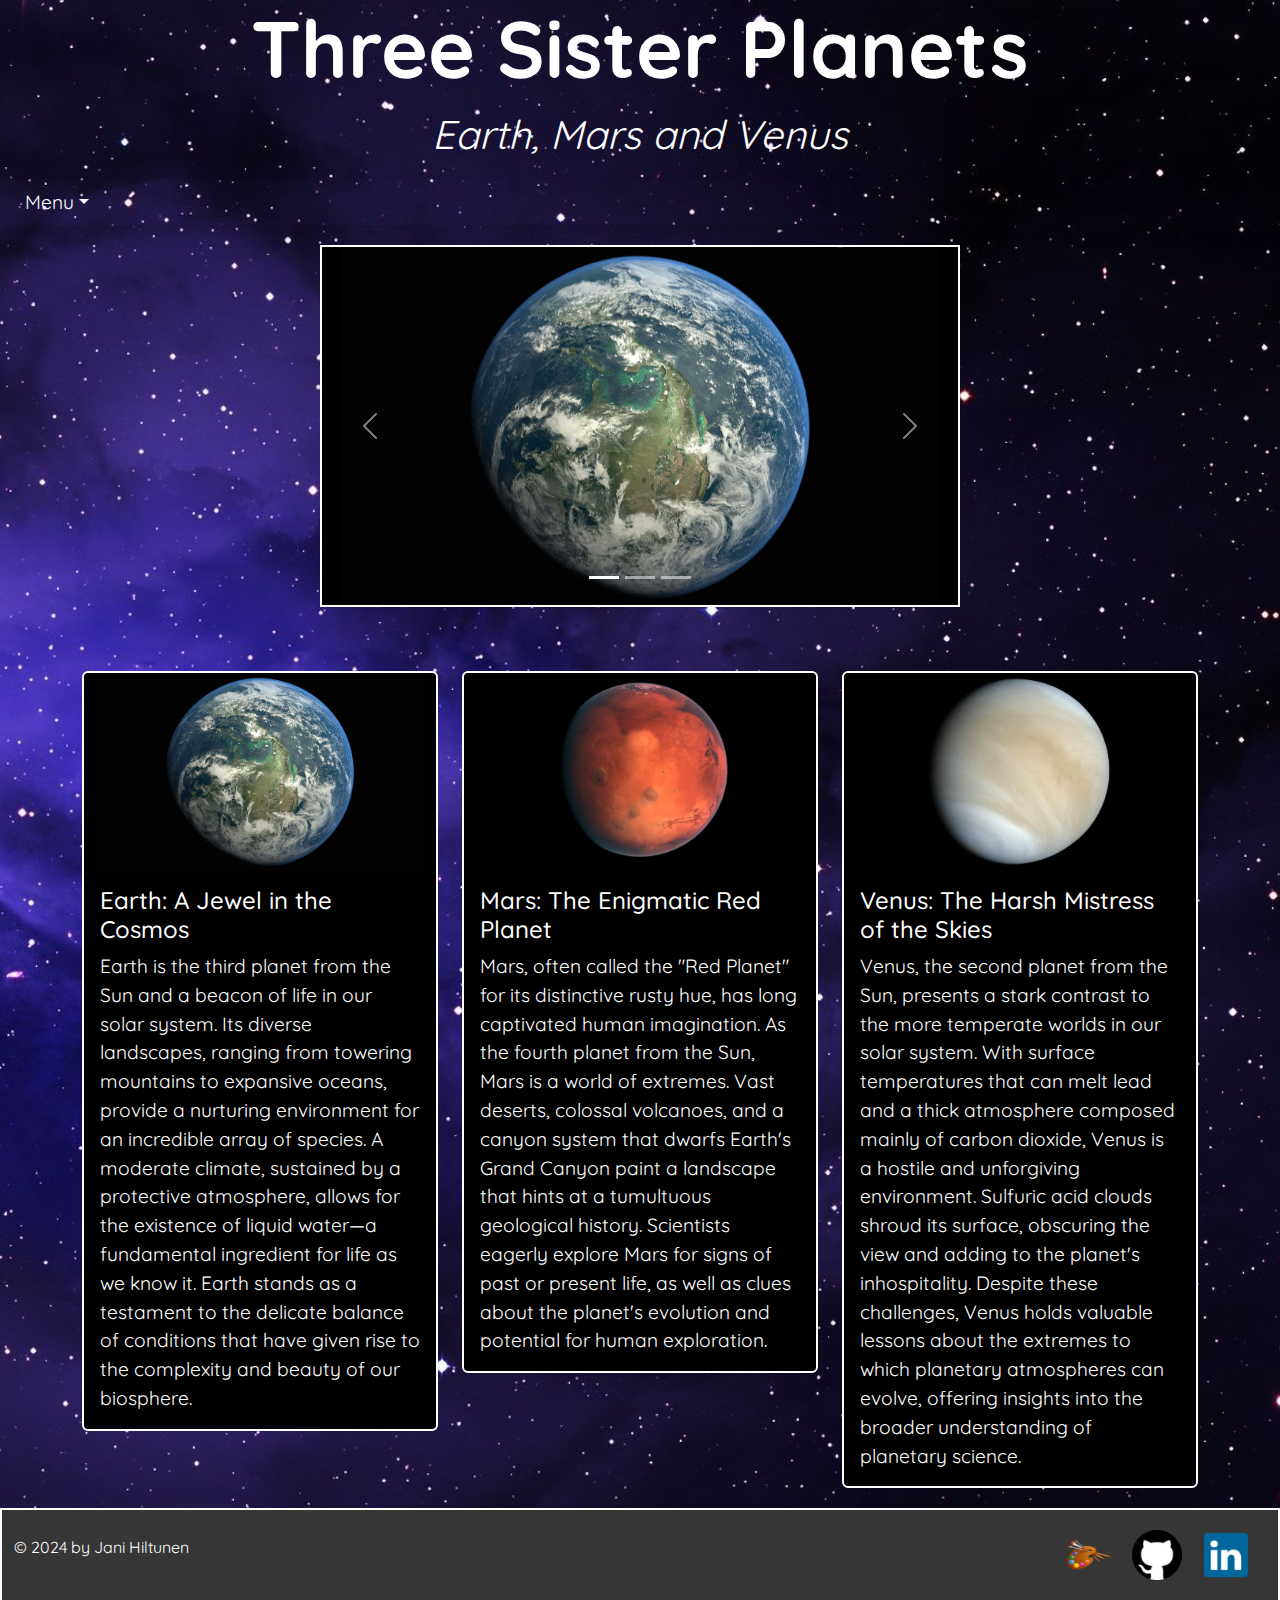
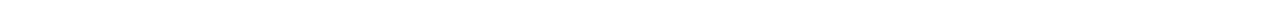
<file: index.html>
<!DOCTYPE html>
<html lang="en">
  <head>
    <meta charset="UTF-8" />
    <meta name="viewport" content="width=device-width, initial-scale=1.0" />
    <title>Homepage</title>
    <link
      rel="stylesheet"
      href="https://cdn.jsdelivr.net/npm/bootstrap@5.3.0/dist/css/bootstrap.min.css"
    />
    <link
      rel="stylesheet"
      href="https://cdnjs.cloudflare.com/ajax/libs/font-awesome/6.0.0/css/all.min.css"
    />
    <link rel="icon" type="image/png" href="/images/icon.png" />
    <link rel="stylesheet" href="css/styles.css" />
    <link rel="preconnect" href="https://fonts.googleapis.com" />
    <link rel="preconnect" href="https://fonts.gstatic.com" crossorigin />
    <link
      href="https://fonts.googleapis.com/css2?family=Quicksand:wght@600&display=swap"
      rel="stylesheet"
    />
  </head>
  <body>
    <header class="d-flex flex-column align-items-center text-center">
      <h1>Three Sister Planets</h1>
      <p>Earth, Mars and Venus</p>
    </header>

    <!-- NAVBAR -->

    <nav class="navbar navbar-expand-lg shadow">
      <div class="container-fluid">
        <button
          class="navbar-toggler"
          type="button"
          data-bs-toggle="collapse"
          data-bs-target="#navbar-content"
        >
          <div class="hamburger-toggle">
            <div class="hamburger">
              <span></span>
              <span></span>
              <span></span>
            </div>
          </div>
        </button>
        <div class="collapse navbar-collapse" id="navbar-content">
          <ul class="navbar-nav mr-auto mb-2 mb-lg-0">
            <li class="nav-item dropdown">
              <a
                class="nav-link dropdown-toggle planets-link"
                href="#"
                data-bs-toggle="dropdown"
                data-bs-auto-close="outside"
                aria-expanded="false"
                style="font-size: larger"
                >&nbsp;Menu</a
              >
              <ul class="dropdown-menu shadow">
                <li>
                  <a class="dropdown-item" href="index.html">&nbsp;Home</a>
                </li>
                <li>
                  <a class="dropdown-item" href="planets.html">&nbsp;Planets</a>
                </li>
                <li>
                  <a class="dropdown-item" href="about.html">&nbsp;About</a>
                </li>
              </ul>
            </li>
          </ul>
        </div>
      </div>
    </nav>

    <!-- CAROUSEL -->

    <div
      id="planetcarousel"
      class="carousel slide"
      data-bs-ride="carousel"
      data-bs-interval="5000"
    >
      <div class="carousel-indicators">
        <button
          type="button"
          data-bs-target="#planetcarousel"
          data-bs-slide-to="0"
          class="active"
          aria-current="true"
          aria-label="Slide 1"
        ></button>
        <button
          type="button"
          data-bs-target="#planetcarousel"
          data-bs-slide-to="1"
          aria-label="Slide 2"
        ></button>
        <button
          type="button"
          data-bs-target="#planetcarousel"
          data-bs-slide-to="2"
          aria-label="Slide 3"
        ></button>
      </div>

      <div class="carousel-inner">
        <div class="carousel-item active">
          <img class="d-block" src="images/earth.jpg" alt="earth" />
        </div>
        <div class="carousel-item">
          <img class="d-block" src="images/mars.jpg" alt="mars" />
        </div>
        <div class="carousel-item">
          <img class="d-block" src="images/venus.jpg" alt="venus" />
        </div>
      </div>

      <button
        class="carousel-control-prev"
        type="button"
        data-bs-target="#planetcarousel"
        data-bs-slide="prev"
      >
        <span class="carousel-control-prev-icon" aria-hidden="true"></span>
        <span class="visually-hidden">Previous</span>
      </button>
      <button
        class="carousel-control-next"
        type="button"
        data-bs-target="#planetcarousel"
        data-bs-slide="next"
      >
        <span class="carousel-control-next-icon" aria-hidden="true"></span>
        <span class="visually-hidden">Next</span>
      </button>
    </div>

    <!-- CARDS -->

    <div class="container mt-4">
      <div class="row">
        <!-- EARTH -->

        <div class="col-md-4">
          <div class="card">
            <img
              src="images/earth.jpg"
              class="card-img-top"
              alt="Earth Image"
            />
            <div class="card-body">
              <h5 class="card-title">Earth: A Jewel in the Cosmos</h5>
              <p class="card-text">
                Earth is the third planet from the Sun and a beacon of life in
                our solar system. Its diverse landscapes, ranging from towering
                mountains to expansive oceans, provide a nurturing environment
                for an incredible array of species. A moderate climate,
                sustained by a protective atmosphere, allows for the existence
                of liquid water—a fundamental ingredient for life as we know it.
                Earth stands as a testament to the delicate balance of
                conditions that have given rise to the complexity and beauty of
                our biosphere.
              </p>
            </div>
          </div>
        </div>

        <!-- MARS -->

        <div class="col-md-4">
          <div class="card">
            <img src="images/mars.jpg" class="card-img-top" alt="Mars Image" />
            <div class="card-body">
              <h5 class="card-title">Mars: The Enigmatic Red Planet</h5>
              <p class="card-text">
                Mars, often called the "Red Planet" for its distinctive rusty
                hue, has long captivated human imagination. As the fourth planet
                from the Sun, Mars is a world of extremes. Vast deserts,
                colossal volcanoes, and a canyon system that dwarfs Earth's
                Grand Canyon paint a landscape that hints at a tumultuous
                geological history. Scientists eagerly explore Mars for signs of
                past or present life, as well as clues about the planet's
                evolution and potential for human exploration.
              </p>
            </div>
          </div>
        </div>

        <!-- VENUS -->

        <div class="col-md-4">
          <div class="card">
            <img
              src="images/venus.jpg"
              class="card-img-top"
              alt="Venus Image"
            />
            <div class="card-body">
              <h5 class="card-title">Venus: The Harsh Mistress of the Skies</h5>
              <p class="card-text">
                Venus, the second planet from the Sun, presents a stark contrast
                to the more temperate worlds in our solar system. With surface
                temperatures that can melt lead and a thick atmosphere composed
                mainly of carbon dioxide, Venus is a hostile and unforgiving
                environment. Sulfuric acid clouds shroud its surface, obscuring
                the view and adding to the planet's inhospitality. Despite these
                challenges, Venus holds valuable lessons about the extremes to
                which planetary atmospheres can evolve, offering insights into
                the broader understanding of planetary science.
              </p>
            </div>
          </div>
        </div>
      </div>
    </div>

    <!-- FOOTER -->

    <footer class="footer">
      <div
        class="container-fluid d-flex justify-content-between align-items-center"
      >
        <p>© 2024 by Jani Hiltunen</p>
        <div class="socials">
          <a
            href="https://jhiltunenportfolio.netlify.app"
            target="_blank"
            style="margin-right: 15px; text-decoration: none"
            title="My portfolio page"
          >
            <img
              src="images/portfolioicon.png"
              alt="Portfolio"
              class="social-icon"
            />
          </a>
          <a
            href="https://github.com/JangoHiltzy"
            target="_blank"
            style="margin-right: 15px; text-decoration: none"
            title="My GitHub profile"
          >
            <img src="images/githubicon.png" alt="GitHub" class="social-icon" />
          </a>
          <a
            href="https://www.linkedin.com/in/hiltzy/"
            target="_blank"
            style="margin-right: 15px; text-decoration: none"
            title="My LinkedIn profile"
          >
            <img src="images/linkedinicon.png" alt="My LinkedIn profile" />
          </a>
        </div>
      </div>
    </footer>

    <script src="https://code.jquery.com/jquery-3.5.1.slim.min.js"></script>
    <script src="https://cdn.jsdelivr.net/npm/@popperjs/core@2.9.2/dist/umd/popper.min.js"></script>
    <script src="https://cdn.jsdelivr.net/npm/bootstrap@5.3.0/dist/js/bootstrap.bundle.min.js"></script>
    <script>
      document.addEventListener('DOMContentLoaded', function (event) {
        var navbarToggler = document.querySelectorAll('.navbar-toggler')[0];
        navbarToggler.addEventListener('click', function (e) {
          e.target.children[0].classList.toggle('active');
        });
      });
    </script>
  </body>
</html>
</file>
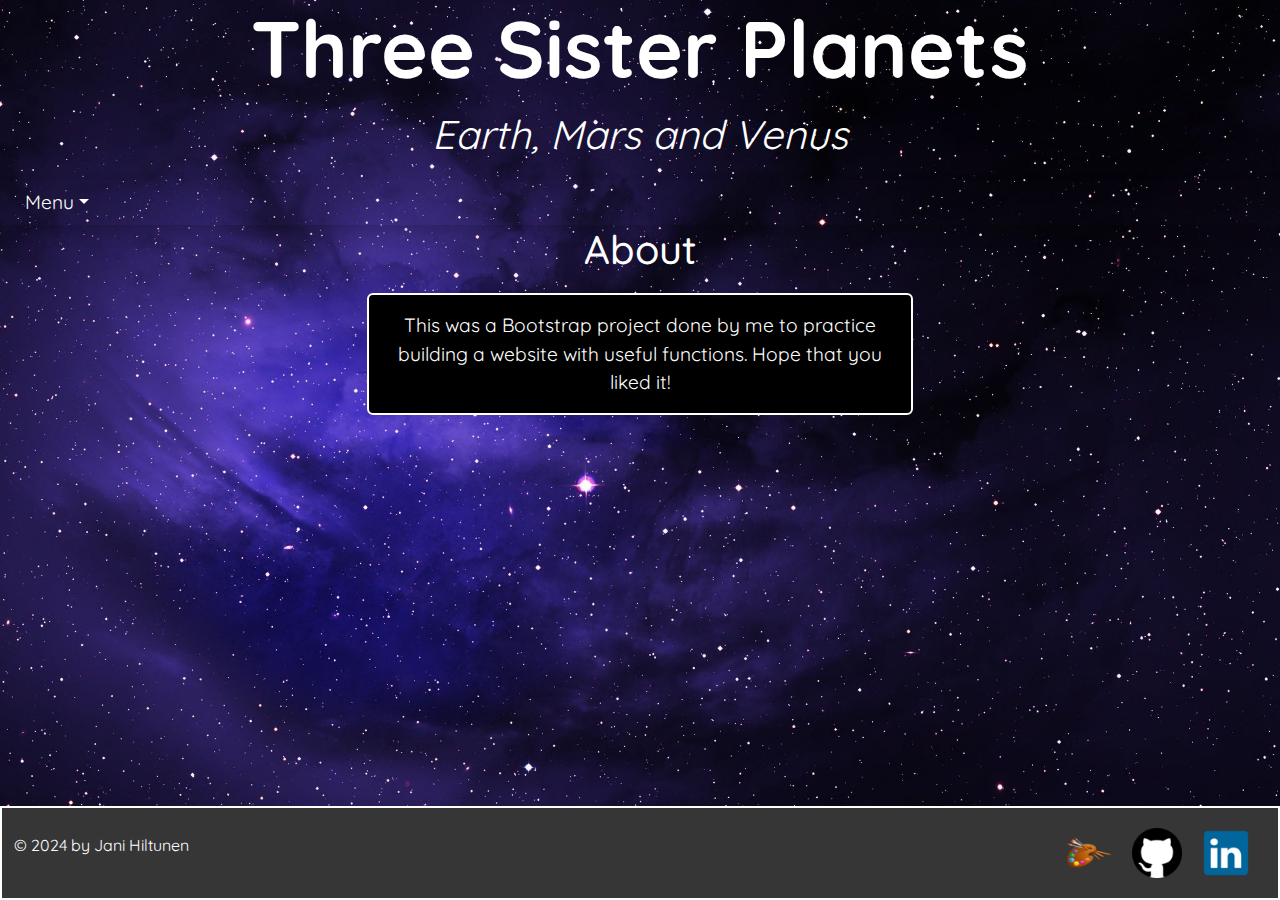
<file: about.html>
<!DOCTYPE html>
<html lang="en">
  <head>
    <meta charset="UTF-8" />
    <meta name="viewport" content="width=device-width, initial-scale=1.0" />
    <title>About</title>
    <link rel="icon" type="image/png" href="/images/icon.png" />
    <link
      rel="stylesheet"
      href="https://cdn.jsdelivr.net/npm/bootstrap@5.3.0/dist/css/bootstrap.min.css"
    />
    <link
      rel="stylesheet"
      href="https://cdnjs.cloudflare.com/ajax/libs/font-awesome/6.0.0/css/all.min.css"
    />
    <link rel="stylesheet" href="css/styles.css" />
    <link rel="preconnect" href="https://fonts.googleapis.com" />
    <link rel="preconnect" href="https://fonts.gstatic.com" crossorigin />
    <link
      href="https://fonts.googleapis.com/css2?family=Quicksand:wght@600&display=swap"
      rel="stylesheet"
    />
  </head>
  <body>
    <header class="d-flex flex-column align-items-center text-center">
      <h1>Three Sister Planets</h1>
      <p>Earth, Mars and Venus</p>
    </header>

    <!-- NAVBAR -->

    <nav class="navbar navbar-expand-lg shadow">
      <div class="container-fluid">
        <button
          class="navbar-toggler"
          type="button"
          data-bs-toggle="collapse"
          data-bs-target="#navbar-content"
        >
          <div class="hamburger-toggle">
            <div class="hamburger">
              <span></span>
              <span></span>
              <span></span>
            </div>
          </div>
        </button>
        <div class="collapse navbar-collapse" id="navbar-content">
          <ul class="navbar-nav mr-auto mb-2 mb-lg-0">
            <li class="nav-item dropdown">
              <a
                class="nav-link dropdown-toggle planets-link"
                href="#"
                data-bs-toggle="dropdown"
                data-bs-auto-close="outside"
                aria-expanded="false"
                style="font-size: larger"
                >&nbsp;Menu</a
              >
              <ul class="dropdown-menu shadow">
                <li>
                  <a class="dropdown-item" href="index.html">&nbsp;Home</a>
                </li>
                <li>
                  <a class="dropdown-item" href="planets.html">&nbsp;Planets</a>
                </li>
                <li>
                  <a class="dropdown-item" href="about.html">&nbsp;About</a>
                </li>
              </ul>
            </li>
          </ul>
        </div>
      </div>
    </nav>

    <!-- ABOUT -->

    <div class="container">
      <div class="row justify-content-center">
        <div class="col-md-6 mx-auto text-center">
          <h1>About</h1>
          <div class="card">
            <div class="card-body">
              <p class="card-text">
                This was a Bootstrap project done by me to practice building a
                website with useful functions. Hope that you liked it!
              </p>
            </div>
          </div>
        </div>
      </div>
    </div>

    <!-- FOOTER -->

    <footer class="footer">
      <div
        class="container-fluid d-flex justify-content-between align-items-center"
      >
        <p>© 2024 by Jani Hiltunen</p>
        <div class="socials">
          <a
            href="https://jhiltunenportfolio.netlify.app"
            target="_blank"
            style="margin-right: 15px; text-decoration: none"
            title="My portfolio page"
          >
            <img
              src="images/portfolioicon.png"
              alt="Portfolio"
              class="social-icon"
            />
          </a>
          <a
            href="https://github.com/JangoHiltzy"
            target="_blank"
            style="margin-right: 15px; text-decoration: none"
            title="My GitHub profile"
          >
            <img src="images/githubicon.png" alt="GitHub" class="social-icon" />
          </a>
          <a
            href="https://www.linkedin.com/in/hiltzy/"
            target="_blank"
            style="margin-right: 15px; text-decoration: none"
            title="My LinkedIn profile"
          >
            <img src="images/linkedinicon.png" alt="My LinkedIn profile" />
          </a>
        </div>
      </div>
    </footer>

    <script src="https://code.jquery.com/jquery-3.5.1.slim.min.js"></script>
    <script src="https://cdn.jsdelivr.net/npm/@popperjs/core@2.9.2/dist/umd/popper.min.js"></script>
    <script src="https://cdn.jsdelivr.net/npm/bootstrap@5.3.0/dist/js/bootstrap.bundle.min.js"></script>
    <script>
      document.addEventListener('DOMContentLoaded', function (event) {
        var navbarToggler = document.querySelectorAll('.navbar-toggler')[0];
        navbarToggler.addEventListener('click', function (e) {
          e.target.children[0].classList.toggle('active');
        });
      });
    </script>
  </body>
</html>
</file>
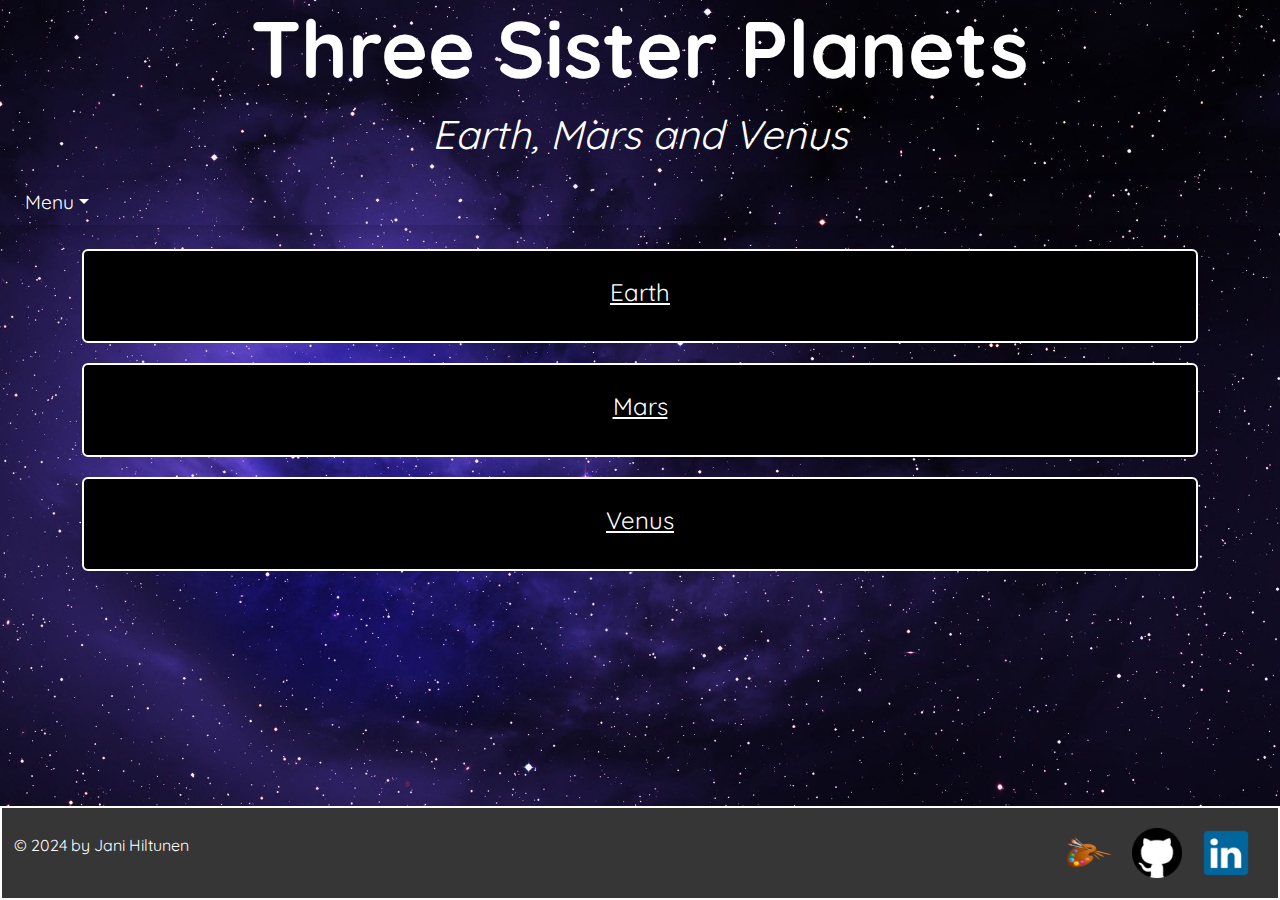
<file: planets.html>
<!DOCTYPE html>
<html lang="en">
  <head>
    <meta charset="UTF-8" />
    <meta name="viewport" content="width=device-width, initial-scale=1.0" />
    <title>Planets</title>
    <link rel="icon" type="image/png" href="/images/icon.png" />
    <link
      rel="stylesheet"
      href="https://cdn.jsdelivr.net/npm/bootstrap@5.3.0/dist/css/bootstrap.min.css"
    />
    <link
      rel="stylesheet"
      href="https://cdnjs.cloudflare.com/ajax/libs/font-awesome/6.0.0/css/all.min.css"
    />
    <link rel="stylesheet" href="css/styles.css" />
    <link rel="preconnect" href="https://fonts.googleapis.com" />
    <link rel="preconnect" href="https://fonts.gstatic.com" crossorigin />
    <link
      href="https://fonts.googleapis.com/css2?family=Quicksand:wght@600&display=swap"
      rel="stylesheet"
    />
  </head>
  <body>
    <header class="d-flex flex-column align-items-center text-center">
      <h1>Three Sister Planets</h1>
      <p>Earth, Mars and Venus</p>
    </header>

    <!-- NAVBAR -->

    <nav class="navbar navbar-expand-lg shadow">
      <div class="container-fluid">
        <button
          class="navbar-toggler"
          type="button"
          data-bs-toggle="collapse"
          data-bs-target="#navbar-content"
        >
          <div class="hamburger-toggle">
            <div class="hamburger">
              <span></span>
              <span></span>
              <span></span>
            </div>
          </div>
        </button>
        <div class="collapse navbar-collapse" id="navbar-content">
          <ul class="navbar-nav mr-auto mb-2 mb-lg-0">
            <li class="nav-item dropdown">
              <a
                class="nav-link dropdown-toggle planets-link"
                href="#"
                data-bs-toggle="dropdown"
                data-bs-auto-close="outside"
                aria-expanded="false"
                style="font-size: larger"
                >&nbsp;Menu</a
              >
              <ul class="dropdown-menu shadow">
                <li>
                  <a class="dropdown-item" href="index.html">&nbsp;Home</a>
                </li>
                <li>
                  <a class="dropdown-item" href="planets.html">&nbsp;Planets</a>
                </li>
                <li>
                  <a class="dropdown-item" href="about.html">&nbsp;About</a>
                </li>
              </ul>
            </li>
          </ul>
        </div>
      </div>
    </nav>

    <!-- CARDS -->

    <div class="container mt-4">
      <!-- EARTH -->

      <div class="col-md-12">
        <div class="card collapsing-card">
          <div class="card-body d-flex flex-column align-items-center">
            <a
              href="#earthCollapse"
              class="card-title btn btn-link"
              data-toggle="collapse"
              >Earth</a
            >
            <div id="earthCollapse" class="collapse">
              <img
                src="images/earth.jpg"
                class="card-img-top"
                alt="Earth Image"
              />
              <p class="card-text">
                Earth, the third celestial body from the Sun, occupies a unique
                position in our solar system. With a mean distance of
                approximately 93 million miles (150 million kilometers) from the
                Sun, Earth experiences a relatively stable and temperate
                climate, making it conducive to the flourishing of life. The
                planet's axial tilt of about 23.5 degrees contributes to the
                changing seasons, further enhancing its biodiversity. The planet
                boasts a diverse topography, with towering mountain ranges, vast
                plains, dense forests, and expansive oceans. Mount Everest, the
                tallest peak on Earth, reaches an impressive height of 29,032
                feet (8,848 meters) above sea level. The Marianas Trench, the
                deepest part of the world's oceans, plunges down to a staggering
                depth of approximately 36,070 feet (10,994 meters). Water, a
                critical element for sustaining life, covers about 71% of
                Earth's surface. The total volume of water on Earth is estimated
                to be around 1.332 billion cubic kilometers. The hydrosphere
                plays a crucial role in regulating the planet's climate,
                absorbing and redistributing heat around the globe. Earth's
                atmosphere, composed primarily of nitrogen (about 78%) and
                oxygen (about 21%), creates a life-sustaining shield against the
                harsh solar radiation. This protective layer, extending about
                300 miles (480 kilometers) from the surface, not only filters
                harmful ultraviolet radiation but also maintains a stable
                temperature range conducive to the existence of liquid water.
                The delicate balance of these factors has allowed Earth to
                become a haven for an extraordinary variety of life forms. It is
                estimated that Earth is home to around 8.7 million species,
                although this number could be much higher, considering the vast
                unexplored regions of the planet. The intricate web of
                ecosystems and the interdependence of species contribute to the
                resilience and adaptability of life on Earth. As humanity
                explores the cosmos, Earth serves as a crucial reference point
                for understanding habitability criteria. The search for
                extraterrestrial life often hinges on identifying planets with
                conditions similar to those found on Earth. The prospect of
                colonizing other celestial bodies, such as Mars, is being
                actively explored, with Earth's ecosystem serving as a benchmark
                for the sustainability of life in extreme environments. Earth,
                with its remarkable beauty and intricate ecosystems, remains a
                beacon of life in the vast expanse of the cosmos. It underscores
                the significance of preserving and understanding our home planet
                while providing valuable insights for potential exploration and
                colonization endeavors in the future.
              </p>
            </div>
          </div>
        </div>
      </div>

      <!-- MARS -->
      <div class="col-md-12">
        <div class="card collapsing-card">
          <div class="card-body d-flex flex-column align-items-center">
            <a
              href="#marsCollapse"
              class="card-title btn btn-link"
              data-toggle="collapse"
              >Mars</a
            >
            <div id="marsCollapse" class="collapse">
              <img
                src="images/mars.jpg"
                class="card-img-top"
                alt="Mars Image"
              />
              <p class="card-text">
                Mars, the fourth planet in our solar system, is often referred
                to as the "Red Planet" due to its distinctive iron oxide-rich
                surface that gives it a rusty hue. Positioned at an average
                distance of about 142 million miles (228 million kilometers)
                from the Sun, Mars stands as a tantalizing object of fascination
                and exploration for scientists and space enthusiasts alike. The
                Martian landscape is characterized by extremes, featuring vast
                deserts, colossal volcanoes, and an expansive canyon system that
                far surpasses Earth's Grand Canyon. Olympus Mons, the largest
                volcano on Mars, reaches staggering heights of approximately
                72,000 feet (21.9 kilometers), making it the tallest volcano in
                the solar system. The Valles Marineris canyon system stretches
                over 2,500 miles (4,000 kilometers) in length, dwarfing Earth's
                Grand Canyon and providing insights into the planet's geological
                history. Mars has a thin atmosphere, composed mostly of carbon
                dioxide (about 95.3%), with trace amounts of nitrogen and argon.
                The lack of a robust magnetic field and a thinner atmosphere
                exposes the Martian surface to more intense solar and cosmic
                radiation compared to Earth. Surface temperatures on Mars can
                vary widely, ranging from a frigid minus 195 degrees Fahrenheit
                (minus 125 degrees Celsius) near the poles to a milder range of
                70 degrees Fahrenheit (20 degrees Celsius) in equatorial regions
                during daytime. The search for life on Mars is a central focus
                of numerous space missions. While the planet's harsh surface
                conditions make it unlikely for complex multicellular organisms
                to thrive, scientists are intrigued by the possibility of
                microbial life existing in subsurface environments or beneath
                the Martian polar ice caps. The presence of liquid water, albeit
                in small amounts, has been detected in certain locations on
                Mars, further fueling speculation about the potential for
                microbial life. Mars has become a prime target for human
                exploration and potential colonization. Various space agencies
                and private companies are actively working on missions to send
                astronauts to the Red Planet. The challenges of Martian
                colonization include developing sustainable habitats, addressing
                radiation exposure concerns, and creating technologies for
                resource utilization, such as extracting water from the Martian
                soil. SpaceX, led by Elon Musk, has been at the forefront of
                advocating for the human colonization of Mars. Musk envisions
                establishing a self-sustaining human settlement on Mars, with
                the goal of ensuring the survival of humanity beyond Earth. The
                ambitious timelines and challenges associated with Martian
                colonization continue to drive innovation and research in space
                exploration. In conclusion, Mars, with its stark beauty and
                geological wonders, serves as both a scientific laboratory and a
                potential frontier for human exploration. As technology
                advances, the dream of establishing a human presence on the Red
                Planet inches closer to reality, offering exciting prospects for
                the future of interplanetary colonization.
              </p>
            </div>
          </div>
        </div>
      </div>

      <!-- VENUS -->
      <div class="col-md-12">
        <div class="card collapsing-card">
          <div class="card-body d-flex flex-column align-items-center">
            <a
              href="#venusCollapse"
              class="card-title btn btn-link"
              data-toggle="collapse"
              >Venus</a
            >
            <div id="venusCollapse" class="collapse">
              <img
                src="images/venus.jpg"
                class="card-img-top"
                alt="Venus Image"
              />
              <p class="card-text">
                Venus, the second planet from the Sun, stands as a celestial
                enigma within our solar system. Its unique and extreme
                characteristics make it a challenging yet intriguing subject of
                scientific exploration. Positioned at an average distance of
                approximately 67 million miles (108 million kilometers) from the
                Sun, Venus is often referred to as Earth's "sister planet" due
                to its similar size and composition, but the resemblance ends
                there. The surface of Venus is a hostile and unforgiving
                environment, marked by extreme temperatures that defy
                imagination. Daytime temperatures on Venus soar to a scorching
                864 degrees Fahrenheit (462 degrees Celsius), hot enough to melt
                lead. This extreme heat is a result of the planet's thick
                atmosphere, primarily composed of carbon dioxide (about 96.5%),
                with traces of sulfur dioxide and nitrogen. The intense
                greenhouse effect caused by the high concentration of carbon
                dioxide traps heat, creating a runaway greenhouse effect that
                contributes to Venus's inhospitable conditions. The atmosphere
                of Venus is about 92 times denser than Earth's, exerting a
                surface pressure equivalent to being almost a kilometer
                underwater on Earth. This dense atmosphere, coupled with the
                high temperatures, contributes to the planet's harsh conditions.
                Sulfuric acid clouds blanket Venus, obscuring the surface and
                further adding to the planet's unwelcoming nature. Despite its
                inhospitality, Venus provides valuable insights into the
                extremes to which planetary atmospheres can evolve. Studying
                Venus aids scientists in understanding the broader dynamics of
                planetary science, including the factors influencing climate and
                atmospheric evolution. The extreme conditions on Venus prompt
                questions about the potential habitability and evolution of
                exoplanets with similar characteristics. The possibility of life
                existing on Venus's surface is extremely low, given the harsh
                conditions. However, scientists have proposed the concept of
                exploring the more temperate upper atmosphere, where conditions
                may be more conducive to the existence of microbial life. The
                presence of phosphine gas in Venus's atmosphere has sparked
                interest, as on Earth, certain microbes can produce this gas.
                While the discovery is not conclusive evidence of life, it has
                ignited further curiosity and exploration initiatives.
                Colonizing Venus presents formidable challenges due to its
                extreme temperatures, crushing atmospheric pressure, and
                corrosive atmosphere. Concepts for potential colonization
                involve the creation of floating habitats or aerostat colonies
                suspended in the more hospitable upper atmosphere, where
                temperatures and pressures are more moderate. Such endeavors
                would require advanced technologies and innovations in
                aerodynamics and materials science. In conclusion, Venus, with
                its hostile environment, offers a unique opportunity for
                scientific exploration and a deeper understanding of planetary
                processes. While the surface may be inhospitable, the upper
                atmosphere holds potential for future exploration and could
                provide valuable insights into the limits of habitability in our
                solar system and beyond.
              </p>
            </div>
          </div>
        </div>
      </div>
    </div>

    <!-- FOOTER -->

    <footer class="footer">
      <div
        class="container-fluid d-flex justify-content-between align-items-center"
      >
        <p>© 2024 by Jani Hiltunen</p>
        <div class="socials">
          <a
            href="https://jhiltunenportfolio.netlify.app"
            target="_blank"
            style="margin-right: 15px; text-decoration: none"
            title="My portfolio page"
          >
            <img
              src="images/portfolioicon.png"
              alt="Portfolio"
              class="social-icon"
            />
          </a>
          <a
            href="https://github.com/JangoHiltzy"
            target="_blank"
            style="margin-right: 15px; text-decoration: none"
            title="My GitHub profile"
          >
            <img src="images/githubicon.png" alt="GitHub" class="social-icon" />
          </a>
          <a
            href="https://www.linkedin.com/in/hiltzy/"
            target="_blank"
            style="margin-right: 15px; text-decoration: none"
            title="My LinkedIn profile"
          >
            <img src="images/linkedinicon.png" alt="My LinkedIn profile" />
          </a>
        </div>
      </div>
    </footer>

    <script src="https://cdn.jsdelivr.net/npm/bootstrap@5.3.0/dist/js/bootstrap.bundle.min.js"></script>
    <script>
      document.addEventListener('DOMContentLoaded', function (event) {
        var navbarToggler = document.querySelectorAll('.navbar-toggler')[0];
        navbarToggler.addEventListener('click', function (e) {
          e.target.children[0].classList.toggle('active');
        });
      });
    </script>
    <script>
      document.addEventListener('DOMContentLoaded', function (event) {
        function handlePlanetClick(planetId) {
          var planetLink = document.querySelector(
            '[data-bs-target="#' + planetId + '"]'
          );
          planetLink.addEventListener('click', function () {
            var planetCard = document.getElementById(planetId);

            var allCards = document.querySelectorAll(
              '.collapsing-card .collapse'
            );
            allCards.forEach(function (card) {
              if (card !== planetCard && card.classList.contains('show')) {
                new bootstrap.Collapse(card, { toggle: false }).hide();
              }
            });

            new bootstrap.Collapse(planetCard, { toggle: false }).toggle();
          });
        }

        handlePlanetClick('earthCollapse');
        handlePlanetClick('marsCollapse');
        handlePlanetClick('venusCollapse');
      });
    </script>
    <script>
      function showEarthCollapse() {
        $('#earthCollapse').collapse('show');
      }

      function showMarsCollapse() {
        $('#marsCollapse').collapse('show');
      }

      function showVenusCollapse() {
        $('#venusCollapse').collapse('show');
      }
    </script>
    <script src="https://code.jquery.com/jquery-3.5.1.slim.min.js"></script>
    <script src="https://cdn.jsdelivr.net/npm/@popperjs/core@2.9.2/dist/umd/popper.min.js"></script>
    <script src="https://stackpath.bootstrapcdn.com/bootstrap/4.5.2/js/bootstrap.min.js"></script>
  </body>
</html>
</file>
<file: css/styles.css>
/* GLOBAL STYLES */

:root {
  --cosmic-black: #000000;
  --star-white: #ffffff;
  --galactic-purple: #5500ff;
  --asteroid-gray: #363636;
}

* {
  font-family: 'Quicksand', sans-serif;
}

@keyframes fadeIn {
  from {
    opacity: 0;
  }
  to {
    opacity: 1;
  }
}

body {
  display: flex;
  flex-direction: column;
  min-height: 100vh;
  margin: 0;
  padding: 0;
  background-image: url('../images/space.jpg');
  background-size: cover;
  background-position: center;
  color: var(--star-white);
  font-family: 'Quicksand', sans-serif;
}

.main-content {
  flex-grow: 1;
}

/* HEADER */

header h1,
header p {
  color: var(--star-white);
}

header h1 {
  font-weight: bold;
  font-size: 5rem;
}

header p {
  font-style: italic;
  font-size: 2.5rem;
}

/* NAVBAR */

.dropdown-item,
.nav-link {
  display: block;
  width: 100%;
  padding: var(--star-white) var(--star-white);
  clear: both;
  font-size: large;
  font-weight: 400;
  background-color: transparent;
  color: var(--star-white);
  text-decoration: none;
  transition: color 0.3s, background-color 0.3s;
}

.dropdown-item:active {
  text-decoration: none;
}

.dropdown-menu {
  background-color: var(--cosmic-black);
  border: 2px solid var(--star-white);
  border-radius: 10px;
  min-width: 5rem;
  --bs-dropdown-link-hover-bg: (var(--cosmic-black));
}

.dropdown-menu.show {
  animation: fadeIn 0.3s alternate;
}

.navbar-nav .nav-link.active,
.navbar-nav .nav-link.show,
.navbar-nav .planets-link {
  color: var(--star-white) !important;
}

.navbar-nav .nav-item a:hover {
  color: var(--galactic-purple) !important;
}

.nav-link {
  padding: var(--star-white) var(--star-white);
  font-size: var(--bs-nav-link-font-size);
  font-weight: var(--bs-nav-link-font-weight);
}

.nav-item.dropdown.dropdown-mega .dropdown-menu {
  width: 90%;
  top: auto;
  left: 5%;
}

.navbar-toggler {
  border: none;
  padding: 0;
  outline: none;
  background-color: transparent;
}

.navbar-toggler:focus {
  box-shadow: none;
}

.navbar-toggler .hamburger-toggle {
  width: 50px;
  height: 50px;
  display: flex;
  align-items: center;
  justify-content: center;
  position: relative;
}

.navbar-toggler .hamburger-toggle .hamburger {
  width: 30px;
  height: 3px;
  background-color: var(--star-white);
  position: relative;
  transition: background-color 0.3s ease;
}

.navbar-toggler .hamburger-toggle .hamburger span {
  display: block;
  position: absolute;
  width: 100%;
  height: 100%;
  background-color: var(--star-white);
  transition: transform 0.3s ease;

  &:first-child {
    top: -10px;
  }

  &:last-child {
    bottom: -10px;
  }
}

.navbar-toggler.active .hamburger-toggle .hamburger {
  background-color: transparent;
}

.navbar-toggler.active .hamburger-toggle .hamburger span:first-child {
  transform: rotate(45deg) translateY(5px);
}

.navbar-toggler.active .hamburger-toggle .hamburger span:nth-child(2) {
  transform: scaleX(0);
}

.navbar-toggler.active .hamburger-toggle .hamburger span:last-child {
  transform: rotate(-45deg) translateY(-5px);
}

.icons {
  display: inline-flex;
  margin-left: auto;
}

.icons a {
  transition: all 0.2s ease-in-out;
  padding: 0.2rem 0.4rem;
  color: var(--star-white);
  text-decoration: none;
}

.icons a:hover {
  color: var(--star-white);
  text-shadow: 0 0 30px var(--star-white);
}

@media (max-width: 991.98px) {
  .navbar-toggler {
    order: -1;
  }
}

/* CAROUSEL */

#planetcarousel {
  width: 50%;
  margin: auto;
  margin-top: 20px;
  margin-bottom: 20px;
  border: 2px solid var(--star-white);
}

.carousel-inner img {
  object-fit: contain;
  width: 100%;
  height: 100%;
}

[data-bs-theme='dark'] .carousel .carousel-indicators [data-bs-target] {
  background-color: var(--star-white);
}

@media (max-width: 1000px) {
  #planetcarousel {
    width: 100%;
  }
}

/* CARDS */

.card {
  background-color: var(--cosmic-black);
  border: 2px solid var(--star-white);
  margin-top: 20px;
  margin-bottom: 20px;
}

.collapsing-card {
  width: 100%;
  margin: auto;
  margin-bottom: 20px;
}

.card-body {
  color: var(--star-white);
}

.card a:hover,
.collapsing-card a:hover {
  color: var(--galactic-purple);
}

.card-title {
  font-size: 1.5rem;
}

.card-text {
  font-size: 1rem;
}

@media (min-width: 1200px) {
  .card-text {
    font-size: 1.2rem;
  }
}

/* ABOUT */

.about-container {
  width: 100%;
  height: 100vh;
  display: flex;
  align-items: center;
  justify-content: center;
  background-color: var(--cosmic-black);
  border: 2px solid var(--star-white);
  margin-top: 20px;
  margin-bottom: 20px;
  padding: 20px;
}

/* FOOTER */

.footer {
  width: 100%;
  padding: 20px 0;
  color: var(--star-white);
  background-color: var(--asteroid-gray);
  border: 2px solid var(--star-white);
  text-align: center;
  margin-top: auto;
}

.footer.push {
  margin-top: 20px;
}

.footer a {
  text-decoration: none;
}

.footer img {
  width: 50px;
  height: 50px;
}

.socials img {
  transition: opacity 0.3s ease;
}

.socials img:hover {
  opacity: 0.5;
}
</file>
